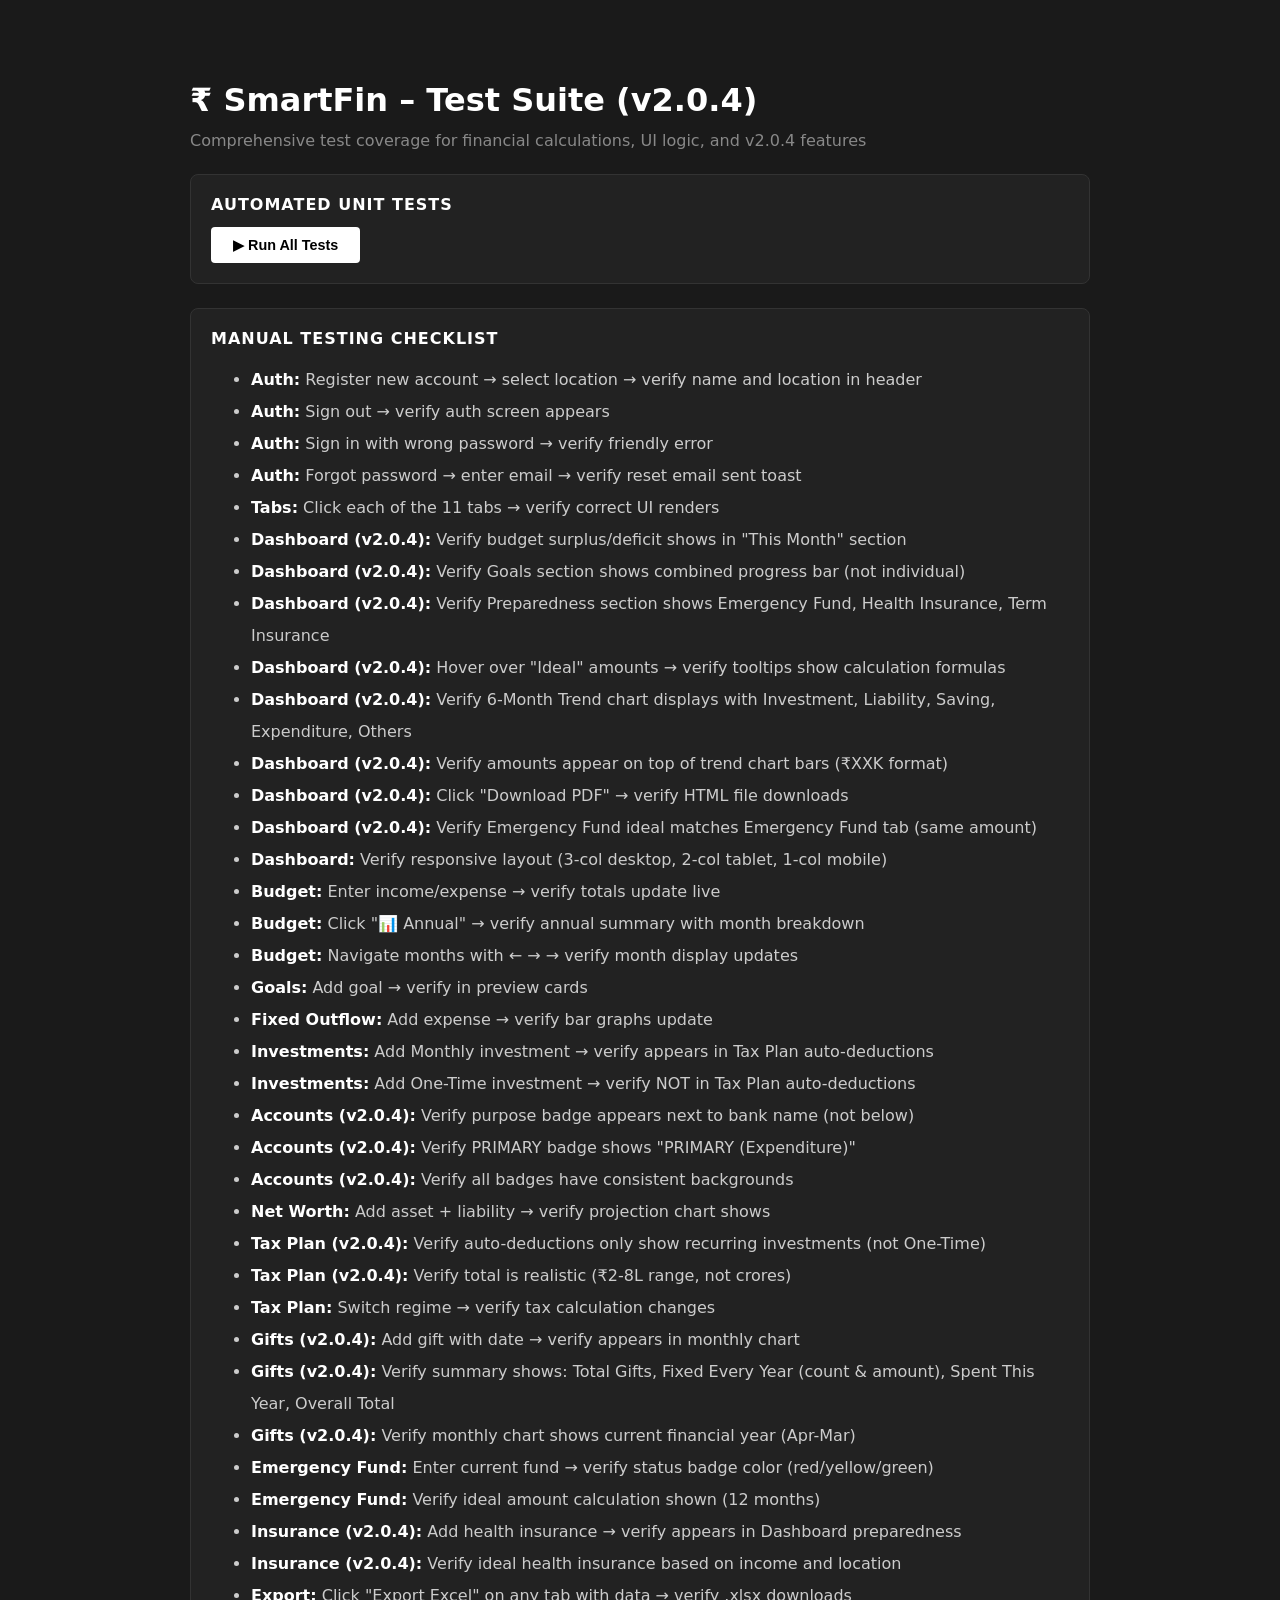
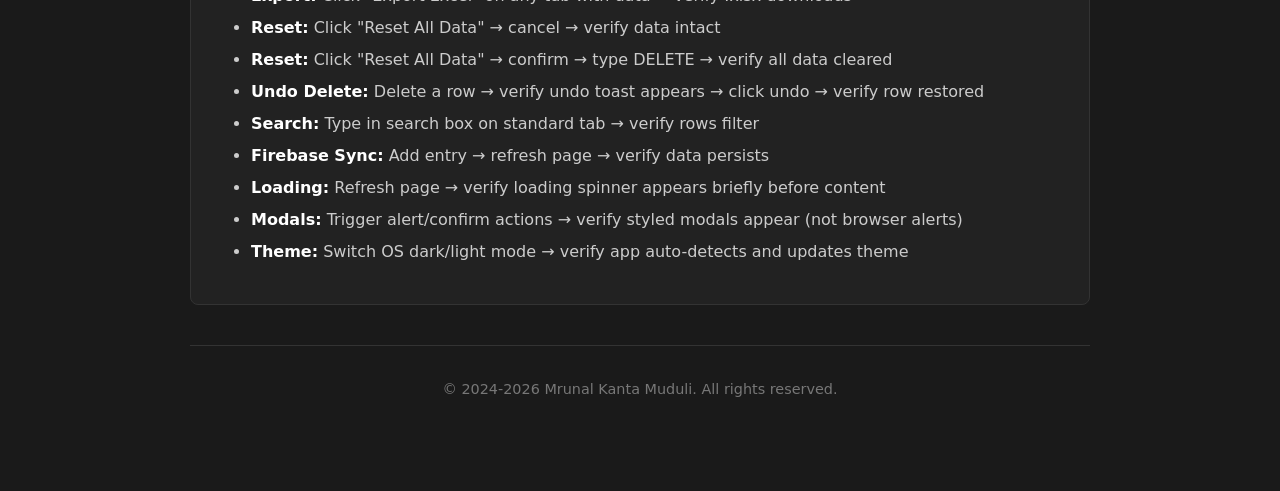
<file: test.html>
<!DOCTYPE html>
<html lang="en">
<head>
<meta charset="UTF-8">
<meta name="viewport" content="width=device-width, initial-scale=1.0">
<title>SmartFin - Test Suite (v2.0.4)</title>
<style>
body { font-family: system-ui, sans-serif; max-width: 900px; margin: 40px auto; padding: 20px; background: #1a1a1a; color: #e0e0e0; }
h1 { color: #fff; }
h2 { color: #fff; margin-top: 0; font-size: 1rem; text-transform: uppercase; letter-spacing: 1px; }
.test-section { margin: 24px 0; padding: 20px; background: #222; border-radius: 8px; border: 1px solid #333; }
.test-item { margin: 8px 0; padding: 10px 14px; background: #2a2a2a; border-radius: 4px; display: flex; align-items: center; gap: 10px; font-size: 0.9rem; }
.test-item.pass { border-left: 4px solid #22c55e; }
.test-item.fail { border-left: 4px solid #ef4444; }
.test-item .status { font-weight: bold; min-width: 50px; font-size: 0.8rem; }
.test-item.pass .status { color: #22c55e; }
.test-item.fail .status { color: #ef4444; }
.test-item .desc { flex: 1; }
.test-item .detail { color: #888; font-size: 0.8rem; margin-left: auto; }
.summary { padding: 12px 16px; border-radius: 6px; margin: 16px 0; font-weight: 600; }
.summary.all-pass { background: #14532d; color: #86efac; }
.summary.has-fail { background: #7f1d1d; color: #fca5a5; }
button { background: #fff; color: #000; border: none; padding: 10px 22px; border-radius: 4px; cursor: pointer; font-weight: 600; font-size: 0.9rem; }
button:hover { background: #e0e0e0; }
.checklist li { line-height: 2; color: #ccc; }
.checklist strong { color: #fff; }
</style>
</head>
<body>
<h1>₹ SmartFin – Test Suite (v2.0.4)</h1>
<p style="color: #888; margin-top: -10px; margin-bottom: 20px;">
  Comprehensive test coverage for financial calculations, UI logic, and v2.0.4 features
</p>

<div class="test-section">
  <h2>Automated Unit Tests</h2>
  <div id="summary"></div>
  <div id="results"></div>
  <button onclick="runTests()">▶ Run All Tests</button>
</div>

<div class="test-section">
  <h2>Manual Testing Checklist</h2>
  <ul class="checklist">
    <li><strong>Auth:</strong> Register new account → select location → verify name and location in header</li>
    <li><strong>Auth:</strong> Sign out → verify auth screen appears</li>
    <li><strong>Auth:</strong> Sign in with wrong password → verify friendly error</li>
    <li><strong>Auth:</strong> Forgot password → enter email → verify reset email sent toast</li>
    <li><strong>Tabs:</strong> Click each of the 11 tabs → verify correct UI renders</li>
    <li><strong>Dashboard (v2.0.4):</strong> Verify budget surplus/deficit shows in "This Month" section</li>
    <li><strong>Dashboard (v2.0.4):</strong> Verify Goals section shows combined progress bar (not individual)</li>
    <li><strong>Dashboard (v2.0.4):</strong> Verify Preparedness section shows Emergency Fund, Health Insurance, Term Insurance</li>
    <li><strong>Dashboard (v2.0.4):</strong> Hover over "Ideal" amounts → verify tooltips show calculation formulas</li>
    <li><strong>Dashboard (v2.0.4):</strong> Verify 6-Month Trend chart displays with Investment, Liability, Saving, Expenditure, Others</li>
    <li><strong>Dashboard (v2.0.4):</strong> Verify amounts appear on top of trend chart bars (₹XXK format)</li>
    <li><strong>Dashboard (v2.0.4):</strong> Click "Download PDF" → verify HTML file downloads</li>
    <li><strong>Dashboard (v2.0.4):</strong> Verify Emergency Fund ideal matches Emergency Fund tab (same amount)</li>
    <li><strong>Dashboard:</strong> Verify responsive layout (3-col desktop, 2-col tablet, 1-col mobile)</li>
    <li><strong>Budget:</strong> Enter income/expense → verify totals update live</li>
    <li><strong>Budget:</strong> Click "📊 Annual" → verify annual summary with month breakdown</li>
    <li><strong>Budget:</strong> Navigate months with ← → → verify month display updates</li>
    <li><strong>Goals:</strong> Add goal → verify in preview cards</li>
    <li><strong>Fixed Outflow:</strong> Add expense → verify bar graphs update</li>
    <li><strong>Investments:</strong> Add Monthly investment → verify appears in Tax Plan auto-deductions</li>
    <li><strong>Investments:</strong> Add One-Time investment → verify NOT in Tax Plan auto-deductions</li>
    <li><strong>Accounts (v2.0.4):</strong> Verify purpose badge appears next to bank name (not below)</li>
    <li><strong>Accounts (v2.0.4):</strong> Verify PRIMARY badge shows "PRIMARY (Expenditure)"</li>
    <li><strong>Accounts (v2.0.4):</strong> Verify all badges have consistent backgrounds</li>
    <li><strong>Net Worth:</strong> Add asset + liability → verify projection chart shows</li>
    <li><strong>Tax Plan (v2.0.4):</strong> Verify auto-deductions only show recurring investments (not One-Time)</li>
    <li><strong>Tax Plan (v2.0.4):</strong> Verify total is realistic (₹2-8L range, not crores)</li>
    <li><strong>Tax Plan:</strong> Switch regime → verify tax calculation changes</li>
    <li><strong>Gifts (v2.0.4):</strong> Add gift with date → verify appears in monthly chart</li>
    <li><strong>Gifts (v2.0.4):</strong> Verify summary shows: Total Gifts, Fixed Every Year (count & amount), Spent This Year, Overall Total</li>
    <li><strong>Gifts (v2.0.4):</strong> Verify monthly chart shows current financial year (Apr-Mar)</li>
    <li><strong>Emergency Fund:</strong> Enter current fund → verify status badge color (red/yellow/green)</li>
    <li><strong>Emergency Fund:</strong> Verify ideal amount calculation shown (12 months)</li>
    <li><strong>Insurance (v2.0.4):</strong> Add health insurance → verify appears in Dashboard preparedness</li>
    <li><strong>Insurance (v2.0.4):</strong> Verify ideal health insurance based on income and location</li>
    <li><strong>Export:</strong> Click "Export Excel" on any tab with data → verify .xlsx downloads</li>
    <li><strong>Reset:</strong> Click "Reset All Data" → cancel → verify data intact</li>
    <li><strong>Reset:</strong> Click "Reset All Data" → confirm → type DELETE → verify all data cleared</li>
    <li><strong>Undo Delete:</strong> Delete a row → verify undo toast appears → click undo → verify row restored</li>
    <li><strong>Search:</strong> Type in search box on standard tab → verify rows filter</li>
    <li><strong>Firebase Sync:</strong> Add entry → refresh page → verify data persists</li>
    <li><strong>Loading:</strong> Refresh page → verify loading spinner appears briefly before content</li>
    <li><strong>Modals:</strong> Trigger alert/confirm actions → verify styled modals appear (not browser alerts)</li>
    <li><strong>Theme:</strong> Switch OS dark/light mode → verify app auto-detects and updates theme</li>
  </ul>
</div>

<script>
// ── Test utilities ─────────────────────────────────────────────────────────────
const results = [];

function test(desc, fn) {
    try {
        const val = fn();
        const pass = val === true || val === undefined;
        results.push({ pass, desc, detail: pass ? "" : String(val) });
    } catch (e) {
        results.push({ pass: false, desc, detail: e.message });
    }
}

function assertEqual(a, b, desc) {
    const pass = JSON.stringify(a) === JSON.stringify(b);
    results.push({ pass, desc, detail: pass ? "" : `Expected ${JSON.stringify(b)}, got ${JSON.stringify(a)}` });
}

function assertNotNull(v, desc) {
    results.push({ pass: v !== null && v !== undefined, desc, detail: v == null ? "Got null/undefined" : "" });
}

function renderResults() {
    const container = document.getElementById("results");
    const summaryEl = document.getElementById("summary");
    const passed = results.filter(r => r.pass).length;
    const total = results.length;
    const allPass = passed === total;

    summaryEl.innerHTML = `<div class="summary ${allPass ? 'all-pass' : 'has-fail'}">${allPass ? '✅' : '❌'} ${passed} / ${total} tests passed</div>`;

    container.innerHTML = results.map(t => `
        <div class="test-item ${t.pass ? 'pass' : 'fail'}">
            <span class="status">${t.pass ? 'PASS' : 'FAIL'}</span>
            <span class="desc">${t.desc}</span>
            ${t.detail ? `<span class="detail">${t.detail}</span>` : ''}
        </div>
    `).join('');
}

// ── Stub implementations (mirrors app.js v2.0 logic, no Firebase) ─────────────
const DEFAULT_TABS = [
    { id: "dashboard",           label: "Dashboard",             semantic: "Others", core: true },
    { id: "cards",               label: "Accounts",              semantic: "Others", core: true },
    { id: "inflow",              label: "Investments",           semantic: "Investment", core: true },
    { id: "outflow",             label: "Fixed Outflow",          semantic: "Liability", core: true },
    { id: "insurance",           label: "Insurance",             semantic: "Insurance", core: true },
    { id: "monthlyBudget",       label: "Budget",                semantic: "Expenditure", core: true },
    { id: "financialGoal",       label: "Goals",                 semantic: "Savings", core: true },
    { id: "netWorth",            label: "Net Worth",             semantic: "Others" },
    { id: "taxPlan",             label: "Tax Plan",              semantic: "Savings" },
    { id: "gifts",               label: "Gifts",                 semantic: "Others" },
    { id: "emergencyFund",       label: "Emergency Fund",        semantic: "Savings" }
];

// ── Constants (mirrors assets/js/modules/constants.js) ────────────────────────
const SAVE_DEBOUNCE_MS        = 600;
const PANEL_CLOSE_ANIMATION_MS = 280;
const SAVE_RETRY_DELAY_MS     = 2000;
const UNDO_TOAST_DURATION_MS  = 5000;
const SEARCH_DEBOUNCE_MS      = 300;
const PIE_CHART_DEBOUNCE_MS   = 500;
const MOBILE_BREAKPOINT_PX    = 768;
const DEFAULT_INFLATION_RATE  = 0.06;
const DEFAULT_RETIREMENT_AGE  = 70;
const DEFAULT_CURRENT_AGE     = 30;

// ── Debounce utility (mirrors app.js) ─────────────────────────────────────────
function debounce(fn, ms) {
    let timer;
    return (...args) => { clearTimeout(timer); timer = setTimeout(() => fn(...args), ms); };
}

// ── autoBackup stub (mirrors app.js signature, no-op in tests) ────────────────
function autoBackup(reason) {
    return { called: true, reason };
}

const TAB_FIELDS = {
    monthlyBudget: [
        { id: "name", label: "Item Name", type: "text", required: true },
        { id: "planned", label: "Planned Amount (₹)", type: "number", required: true },
        { id: "actual", label: "Actual Amount (₹)", type: "number" },
        { id: "date", label: "Date", type: "date" },
        { id: "note", label: "Note", type: "text" }
    ],
    financialGoal: [
        { id: "name", label: "Goal Name", type: "text", required: true },
        { id: "amountNeeded", label: "Amount Needed (₹)", type: "number", required: true },
        { id: "amountAccumulated", label: "Amount Accumulated (₹)", type: "number" },
        { id: "targetDate", label: "Target Date", type: "date" },
        { id: "details", label: "Details", type: "text" },
        { id: "goalType", label: "Goal Type", type: "select", options: ["Short Term", "Mid Term", "Long Term"] },
        { id: "status", label: "Status", type: "select", options: ["Planned", "Ongoing", "Achieved"] }
    ],
    emergencyFund: [
        { id: "currentFund", label: "Current Emergency Fund (₹)", type: "number", required: true },
        { id: "details", label: "Details", type: "text" }
    ]
};

function formatMoney(v) {
    try {
        return new Intl.NumberFormat("en-IN", {
            style: "currency", currency: "INR", maximumFractionDigits: 0
        }).format(v || 0);
    } catch (e) {
        return "₹0";
    }
}

function esc(s) {
    return String(s)
        .replaceAll("&", "&amp;").replaceAll("<", "&lt;")
        .replaceAll(">", "&gt;").replaceAll('"', "&quot;")
        .replaceAll("'", "&#039;");
}

function getMonthKey(date) {
    return `${date.getFullYear()}-${String(date.getMonth() + 1).padStart(2, "0")}`;
}

function calculateTax(annualIncome, regime, deductions) {
    const stdDeduction = regime === "new" ? 75000 : 50000;
    const taxableIncome = Math.max(0, annualIncome - stdDeduction - (regime === "old" ? deductions : 0));
    let tax = 0;
    if (regime === "new") {
        const slabs = [[300000,0],[400000,0.05],[300000,0.10],[300000,0.15],[300000,0.20],[Infinity,0.30]];
        let remaining = taxableIncome;
        for (const [limit, rate] of slabs) {
            if (remaining <= 0) break;
            const taxable = Math.min(remaining, limit);
            tax += taxable * rate;
            remaining -= taxable;
        }
    } else {
        const slabs = [[250000,0],[250000,0.05],[500000,0.20],[Infinity,0.30]];
        let remaining = taxableIncome;
        for (const [limit, rate] of slabs) {
            if (remaining <= 0) break;
            const taxable = Math.min(remaining, limit);
            tax += taxable * rate;
            remaining -= taxable;
        }
    }
    return Math.round(tax * 1.04); // including 4% cess
}

function calculateEmergencyStatus(currentFund, avgMonthlyExpenses) {
    if (avgMonthlyExpenses <= 0) return { status: "unknown", monthsCovered: 0 };
    const monthsCovered = currentFund / avgMonthlyExpenses;
    let status;
    if (monthsCovered >= 12) status = "green";
    else if (monthsCovered >= 6) status = "yellow";
    else status = "red";
    return { status, monthsCovered };
}

function calculateAnnualTotals(monthlyBudgetData) {
    let totalIncome = 0, totalExpenses = 0, totalInvesting = 0;
    Object.values(monthlyBudgetData).forEach(monthData => {
        totalIncome += Object.values(monthData.inflow || {}).reduce((s, v) => s + Number(v || 0), 0);
        totalExpenses += Object.values(monthData.outflow || {}).reduce((s, v) => s + Number(v || 0), 0);
        totalInvesting += Object.values(monthData.investing || {}).reduce((s, v) => s + Number(v || 0), 0);
    });
    return { totalIncome, totalExpenses, totalInvesting, totalSavings: totalIncome - totalExpenses - totalInvesting };
}

// ── RUN TESTS ──────────────────────────────────────────────────────────────────
function runTests() {
    results.length = 0;

    // ─ DEFAULT_TABS ─────────────────────────────────────────────────────────────
    assertEqual(DEFAULT_TABS.length, 11, "DEFAULT_TABS: exactly 11 tabs defined (v2)");

    test("DEFAULT_TABS: dashboard tab present", () =>
        !!DEFAULT_TABS.find(t => t.id === "dashboard") || "dashboard tab missing");

    test("DEFAULT_TABS: old tab IDs removed (monthlyFixedExpense, investments, insurances)", () => {
        const oldIds = ["monthlyFixedExpense", "investments", "insurances"];
        const found = oldIds.filter(id => DEFAULT_TABS.find(t => t.id === id));
        return found.length === 0 || `Stale tab IDs still present: ${found.join(", ")}`;
    });

    test("DEFAULT_TABS: renamed tabs present (inflow, outflow, insurance)", () => {
        const newIds = ["inflow", "outflow", "insurance"];
        const missing = newIds.filter(id => !DEFAULT_TABS.find(t => t.id === id));
        return missing.length === 0 || `Renamed tab IDs missing: ${missing.join(", ")}`;
    });

    test("DEFAULT_TABS: emergencyFund tab present", () =>
        !!DEFAULT_TABS.find(t => t.id === "emergencyFund") || "emergencyFund tab missing");

    test("DEFAULT_TABS: all tabs have v2 required fields (id, label, semantic)", () =>
        DEFAULT_TABS.every(t => t.id && t.label && t.semantic) || "Some tabs missing required fields");

    test("DEFAULT_TABS: core tabs marked correctly (7 core tabs)", () => {
        const coreTabs = DEFAULT_TABS.filter(t => t.core === true);
        return coreTabs.length === 7 || `Expected 7 core tabs, got ${coreTabs.length}`;
    });

    test("DEFAULT_TABS: all tab IDs are unique", () => {
        const ids = DEFAULT_TABS.map(t => t.id);
        return new Set(ids).size === ids.length || "Duplicate tab IDs found";
    });

    const expectedTabIds = ["dashboard","cards","inflow","outflow","insurance",
                            "monthlyBudget","financialGoal","netWorth","taxPlan","gifts","emergencyFund"];
    assertEqual(DEFAULT_TABS.map(t => t.id), expectedTabIds, "DEFAULT_TABS: correct v2 tab order and IDs");

    test("DEFAULT_TABS: semantic categories are valid", () => {
        const validSemantics = ["Others", "Investment", "Liability", "Insurance", "Expenditure", "Savings"];
        return DEFAULT_TABS.every(t => validSemantics.includes(t.semantic))
            || "Invalid semantic category found";
    });

    // ─ TAB_FIELDS ────────────────────────────────────────────────────────────────
    test("TAB_FIELDS: emergencyFund fields defined", () =>
        !!TAB_FIELDS.emergencyFund && TAB_FIELDS.emergencyFund.length === 2);

    test("TAB_FIELDS: emergencyFund has currentFund field", () =>
        !!TAB_FIELDS.emergencyFund.find(f => f.id === "currentFund"));

    test("TAB_FIELDS: financialGoal has all 7 fields", () =>
        TAB_FIELDS.financialGoal.length === 7);

    test("TAB_FIELDS: monthlyBudget has all 5 fields", () =>
        TAB_FIELDS.monthlyBudget.length === 5);

    // ─ formatMoney ───────────────────────────────────────────────────────────────
    assertEqual(formatMoney(0), "₹0", "formatMoney: 0 → ₹0");
    assertEqual(formatMoney(1000), "₹1,000", "formatMoney: 1000 → ₹1,000");
    assertEqual(formatMoney(100000), "₹1,00,000", "formatMoney: 100000 → ₹1,00,000 (Indian format)");
    assertEqual(formatMoney(1234567), "₹12,34,567", "formatMoney: 1234567 → ₹12,34,567");
    assertEqual(formatMoney(null), "₹0", "formatMoney: null → ₹0 (safe default)");
    assertEqual(formatMoney(undefined), "₹0", "formatMoney: undefined → ₹0 (safe default)");
    assertEqual(formatMoney(-500), "-₹500", "formatMoney: negative value handled");

    // ─ esc (HTML escaping) ──────────────────────────────────────────────────────
    assertEqual(esc("<b>"), "&lt;b&gt;", "esc: < > escaped");
    assertEqual(esc('"hello"'), "&quot;hello&quot;", "esc: quotes escaped");
    assertEqual(esc("it's"), "it&#039;s", "esc: apostrophe escaped");
    assertEqual(esc("<script>alert('xss')<\/script>"),
        "&lt;script&gt;alert(&#039;xss&#039;)&lt;\/script&gt;", "esc: full XSS string escaped");
    assertEqual(esc(123), "123", "esc: number coerced to string");

    // ─ getMonthKey ───────────────────────────────────────────────────────────────
    assertEqual(getMonthKey(new Date(2026, 0, 1)), "2026-01", "getMonthKey: January 2026 → 2026-01");
    assertEqual(getMonthKey(new Date(2026, 11, 31)), "2026-12", "getMonthKey: December 2026 → 2026-12");
    assertEqual(getMonthKey(new Date(2025, 8, 15)), "2025-09", "getMonthKey: September padded to 2-digit");

    // ─ Emergency Fund Status ─────────────────────────────────────────────────────
    test("Emergency Fund: green when ≥ 12 months covered", () => {
        const r = calculateEmergencyStatus(120000, 10000);
        return r.status === "green" || `Expected green, got ${r.status}`;
    });
    test("Emergency Fund: green exactly at 12 months", () => {
        const r = calculateEmergencyStatus(60000, 5000);
        return r.status === "green" || `Expected green, got ${r.status}`;
    });
    test("Emergency Fund: yellow when 6-12 months covered", () => {
        const r = calculateEmergencyStatus(60000, 8000);
        return r.status === "yellow" || `Expected yellow, got ${r.status}`;
    });
    test("Emergency Fund: yellow exactly at 6 months", () => {
        const r = calculateEmergencyStatus(30000, 5000);
        return r.status === "yellow" || `Expected yellow, got ${r.status}`;
    });
    test("Emergency Fund: red when < 6 months covered", () => {
        const r = calculateEmergencyStatus(20000, 5000);
        return r.status === "red" || `Expected red, got ${r.status}`;
    });
    test("Emergency Fund: monthsCovered calculated correctly", () => {
        const r = calculateEmergencyStatus(50000, 10000);
        return r.monthsCovered === 5 || `Expected 5, got ${r.monthsCovered}`;
    });
    test("Emergency Fund: zero expenses returns unknown", () => {
        const r = calculateEmergencyStatus(50000, 0);
        return r.status === "unknown" || `Expected unknown, got ${r.status}`;
    });
    test("Emergency Fund: zero fund with expenses is red", () => {
        const r = calculateEmergencyStatus(0, 10000);
        return r.status === "red" || `Expected red, got ${r.status}`;
    });

    // ─ Annual Summary Calculation ────────────────────────────────────────────────
    const sampleBudgetData = {
        "2026-01": { inflow: { primaryIncome: 50000 }, outflow: { rent: 15000, food: 5000 }, investing: { sipInvestment: 5000 } },
        "2026-02": { inflow: { primaryIncome: 50000, secondaryIncome: 10000 }, outflow: { rent: 15000 }, investing: {} },
        "2026-03": { inflow: { primaryIncome: 50000 }, outflow: {}, investing: { sipInvestment: 5000 } }
    };
    const annualTotals = calculateAnnualTotals(sampleBudgetData);

    assertEqual(annualTotals.totalIncome, 160000, "Annual: total income across 3 months = 160000");
    assertEqual(annualTotals.totalExpenses, 35000, "Annual: total expenses across 3 months = 35000");
    assertEqual(annualTotals.totalInvesting, 10000, "Annual: total investing across 3 months = 10000");
    assertEqual(annualTotals.totalSavings, 115000, "Annual: total savings = income - expenses - investing");

    const emptyTotals = calculateAnnualTotals({});
    assertEqual(emptyTotals.totalIncome, 0, "Annual: empty data returns 0 income");
    assertEqual(emptyTotals.totalSavings, 0, "Annual: empty data returns 0 savings");

    // ─ Transfer balance behavior ────────────────────────────────────────────────
    test("Transfer: salary balance resets to zero after transfer execution", () => {
        const salary = { id: "s1", purpose: "Salary", balance: 500000 };
        const exp = { id: "e1", isPrimary: "Yes", balance: 120000 };
        const investment = { id: "i1", purpose: "Investment", balance: 250000 };
        const autoDebitByType = { Savings: 0, Investment: 25000 };
        const amt = 400000;
        salary.balance = 0;
        exp.balance = Number(exp.balance || 0) + amt;
        investment.balance = 0;
        if (investment && autoDebitByType.Investment > 0) investment.balance += autoDebitByType.Investment;
        return salary.balance === 0 && exp.balance === 520000 && investment.balance === 25000 || `Expected salary 0, exp 520000, investment 25000, got ${salary.balance}/${exp.balance}/${investment.balance}`;
    });

    test("Transfer: investment account starts at zero for a fresh month", () => {
        const investment = { id: "i1", purpose: "Investment", balance: 250000 };
        investment.balance = 0;
        return investment.balance === 0 || `Expected initial balance 0, got ${investment.balance}`;
    });

    test("Transfer: primary account increases by transfer amount", () => {
        const exp = { id: "e1", isPrimary: "Yes", balance: 120000 };
        const amt = 400000;
        exp.balance = Number(exp.balance || 0) + amt;
        return exp.balance === 520000 || `Expected 520000, got ${exp.balance}`;
    });

    // ─ Tax Calculation (New Regime) ──────────────────────────────────────────────
    test("Tax: zero tax on income ≤ 3,00,000 (new regime)", () => {
        const tax = calculateTax(300000, "new", 0);
        return tax === 0 || `Expected 0, got ${tax}`;
    });
    test("Tax: 5% slab on income 3-7L (new regime)", () => {
        const tax = calculateTax(700000, "new", 0);
        return tax > 0 || "Expected positive tax";
    });
    test("Tax: higher tax for higher income (new regime)", () => {
        const low = calculateTax(700000, "new", 0);
        const high = calculateTax(1200000, "new", 0);
        return high > low || `Higher income should have higher tax`;
    });
    test("Tax: cess (4%) is included", () => {
        // 4L income, new regime: taxable = 4L - 75k stdDed = 3.25L; tax = (3.25L - 3L)*5% = 1250; with cess = 1300
        const tax = calculateTax(400000, "new", 0);
        return tax === 1300 || `Expected 1300, got ${tax}`;
    });

    // ─ Custom tab ID generation ──────────────────────────────────────────────────
    test("Custom tab: ID generated from label", () => {
        const label = "My Wedding 2026";
        const id = label.trim().toLowerCase().replace(/[^a-z0-9]+/g, "-").replace(/^-|-$/g, "") + "-test";
        return id.startsWith("my-wedding-2026") || `Bad ID: ${id}`;
    });
    test("Custom tab: special chars stripped from ID", () => {
        const label = "Test@#$% Tab!";
        const id = label.trim().toLowerCase().replace(/[^a-z0-9]+/g, "-").replace(/^-|-$/g, "") + "-test";
        return !id.match(/[@#$%!]/) || "Special chars not stripped";
    });

    // ─ crypto.randomUUID ──────────────────────────────────────────────────────
    test("crypto.randomUUID: generates valid UUID v4 format", () => {
        if (typeof crypto === "undefined" || !crypto.randomUUID) return "crypto.randomUUID not available";
        const uuid = crypto.randomUUID();
        const uuidRegex = /^[0-9a-f]{8}-[0-9a-f]{4}-4[0-9a-f]{3}-[89ab][0-9a-f]{3}-[0-9a-f]{12}$/;
        return uuidRegex.test(uuid) || `Invalid UUID: ${uuid}`;
    });
    test("crypto.randomUUID: generates unique values", () => {
        if (typeof crypto === "undefined" || !crypto.randomUUID) return "crypto.randomUUID not available";
        const a = crypto.randomUUID();
        const b = crypto.randomUUID();
        return a !== b || "Two UUIDs should not be identical";
    });

    // ─ autoBackup stub ────────────────────────────────────────────────────────
    test("autoBackup: accepts reason parameter", () => {
        const result = autoBackup("reset-all-data");
        return result.called === true && result.reason === "reset-all-data"
            || "autoBackup should accept and return reason";
    });
    test("autoBackup: callable with different reasons", () => {
        const r1 = autoBackup("delete-account");
        const r2 = autoBackup("import-overwrite");
        return r1.reason === "delete-account" && r2.reason === "import-overwrite"
            || "autoBackup should handle various reasons";
    });

    // ─ Constants module values ────────────────────────────────────────────────
    assertEqual(SAVE_DEBOUNCE_MS, 600, "Constants: SAVE_DEBOUNCE_MS = 600");
    assertEqual(MOBILE_BREAKPOINT_PX, 768, "Constants: MOBILE_BREAKPOINT_PX = 768");
    assertEqual(UNDO_TOAST_DURATION_MS, 5000, "Constants: UNDO_TOAST_DURATION_MS = 5000");
    assertEqual(SEARCH_DEBOUNCE_MS, 300, "Constants: SEARCH_DEBOUNCE_MS = 300");
    assertEqual(PIE_CHART_DEBOUNCE_MS, 500, "Constants: PIE_CHART_DEBOUNCE_MS = 500");
    assertEqual(PANEL_CLOSE_ANIMATION_MS, 280, "Constants: PANEL_CLOSE_ANIMATION_MS = 280");
    assertEqual(SAVE_RETRY_DELAY_MS, 2000, "Constants: SAVE_RETRY_DELAY_MS = 2000");
    assertEqual(DEFAULT_INFLATION_RATE, 0.06, "Constants: DEFAULT_INFLATION_RATE = 0.06");
    assertEqual(DEFAULT_RETIREMENT_AGE, 70, "Constants: DEFAULT_RETIREMENT_AGE = 70");
    assertEqual(DEFAULT_CURRENT_AGE, 30, "Constants: DEFAULT_CURRENT_AGE = 30");

    // ─ debounce utility ───────────────────────────────────────────────────────
    test("debounce: returns a function", () => {
        const debounced = debounce(() => {}, 100);
        return typeof debounced === "function" || "debounce should return a function";
    });
    test("debounce: delays execution", () => {
        let called = false;
        const debounced = debounce(() => { called = true; }, 50);
        debounced();
        return called === false || "Function should not be called immediately";
    });
    test("debounce: multiple rapid calls do not fire immediately", () => {
        let count = 0;
        const debounced = debounce(() => { count++; }, 50);
        debounced();
        debounced();
        debounced();
        return count === 0 || `Expected 0 immediate calls, got ${count}`;
    });

    // ─ v2.0.4: toMonthlyAmount (frequency conversion) ────────────────────────────
    function toMonthlyAmount(amount, frequency) {
        const divisors = { Monthly: 1, Quarterly: 3, 'Semi-Annual': 6, Annual: 12 };
        return amount / (divisors[frequency] || 1);
    }

    assertEqual(toMonthlyAmount(12000, 'Monthly'), 12000, "toMonthlyAmount: Monthly → same amount");
    assertEqual(toMonthlyAmount(12000, 'Quarterly'), 4000, "toMonthlyAmount: Quarterly → amount/3");
    assertEqual(toMonthlyAmount(12000, 'Semi-Annual'), 2000, "toMonthlyAmount: Semi-Annual → amount/6");
    assertEqual(toMonthlyAmount(12000, 'Annual'), 1000, "toMonthlyAmount: Annual → amount/12");
    assertEqual(toMonthlyAmount(12000, 'One-Time'), 12000, "toMonthlyAmount: One-Time → same amount");

    // ─ v2.0.4: Health Insurance Calculation ──────────────────────────────────────
    function calculateIdealHealthInsurance(age, location, monthlyIncome) {
        const annualIncome = monthlyIncome * 12;
        const baseAmount = annualIncome * 0.5; // 50% of annual income
        
        // Metro vs non-metro minimum
        const metroCities = ['Mumbai', 'Delhi', 'Bengaluru', 'Hyderabad', 'Chennai', 'Kolkata', 'Pune', 'Gurgaon', 'Noida'];
        const cityName = (location || '').split(',')[0].trim();
        const isMetro = metroCities.some(metro => cityName.includes(metro));
        const minimum = isMetro ? 500000 : 300000;
        
        // Age adjustment
        let ageMultiplier = 1.0;
        if (age >= 45) ageMultiplier = 1.5;
        else if (age >= 35) ageMultiplier = 1.2;
        
        const adjusted = Math.max(minimum, baseAmount * ageMultiplier);
        return Math.min(adjusted, 2000000); // Cap at 20L
    }

    assertEqual(calculateIdealHealthInsurance(30, 'Bengaluru, Karnataka', 50000), 500000, 
        "Health Insurance: Young metro user gets minimum 5L");
    assertEqual(calculateIdealHealthInsurance(30, 'Mysore, Karnataka', 50000), 300000, 
        "Health Insurance: Young non-metro user gets minimum 3L");
    assertEqual(calculateIdealHealthInsurance(40, 'Mumbai, Maharashtra', 100000), 720000, 
        "Health Insurance: 40yr metro, 12L income → 6L * 1.2 = 7.2L");
    assertEqual(calculateIdealHealthInsurance(50, 'Delhi, India', 100000), 900000, 
        "Health Insurance: 50yr metro, 12L income → 6L * 1.5 = 9L");
    assertEqual(calculateIdealHealthInsurance(50, 'Bengaluru, Karnataka', 500000), 2000000, 
        "Health Insurance: High income capped at 20L");

    // ─ v2.0.4: Term Insurance Calculation ────────────────────────────────────────
    function calculateIdealTermInsurance(age, monthlyIncome, currentSavings) {
        const annualIncome = monthlyIncome * 12;
        
        // Age-based multiplier
        let multiplier = 15;
        if (age >= 45) multiplier = 10;
        else if (age >= 35) multiplier = 12;
        
        const idealCover = (annualIncome * multiplier) - currentSavings;
        return Math.max(idealCover, 5000000); // Minimum 50L
    }

    assertEqual(calculateIdealTermInsurance(30, 50000, 0), 9000000, 
        "Term Insurance: 30yr, 6L income, no savings → 6L * 15 = 90L");
    assertEqual(calculateIdealTermInsurance(30, 50000, 5000000), 5000000, 
        "Term Insurance: With 50L savings → (90L - 50L) = 40L, but min 50L");
    assertEqual(calculateIdealTermInsurance(40, 100000, 0), 14400000, 
        "Term Insurance: 40yr, 12L income → 12L * 12 = 1.44Cr");
    assertEqual(calculateIdealTermInsurance(50, 100000, 5000000), 7000000, 
        "Term Insurance: 50yr, 12L income, 50L savings → 12L * 10 - 50L = 70L");

    // ─ v2.0.4: Emergency Fund Calculation ────────────────────────────────────────
    function calculateIdealEmergencyFund(fixedLiabilities, fixedExpenditure, avgVariableExpenses) {
        const minMonthlyNeed = fixedLiabilities + fixedExpenditure + avgVariableExpenses;
        return minMonthlyNeed * 6; // 6 months recommended
    }

    assertEqual(calculateIdealEmergencyFund(20000, 15000, 10000), 270000, 
        "Emergency Fund: (20k + 15k + 10k) * 6 = 2.7L");
    assertEqual(calculateIdealEmergencyFund(0, 0, 30000), 180000, 
        "Emergency Fund: Only variable expenses → 30k * 6 = 1.8L");
    assertEqual(calculateIdealEmergencyFund(50000, 0, 0), 300000, 
        "Emergency Fund: Only liabilities → 50k * 6 = 3L");

    // ─ v2.0.4: Tax Auto-Deduction Logic ──────────────────────────────────────────
    function getAutoTaxDeductions(investments, insurances) {
        const auto = [];
        
        // Insurance premiums → 80D
        insurances.forEach(item => {
            const freq = item.frequency || 'Monthly';
            const amount = Number(item.amount || 0);
            let annual = 0;
            if (freq === 'Monthly') annual = amount * 12;
            else if (freq === 'Quarterly') annual = amount * 4;
            else if (freq === 'Semi-Annual') annual = amount * 2;
            else if (freq === 'Annual') annual = amount;
            
            if (annual > 0) auto.push({ name: item.name, amount: annual, section: '80D' });
        });
        
        // Recurring investments only → 80C (exclude One-Time)
        investments.forEach(item => {
            const freq = (item.frequency || '').toLowerCase();
            const amount = Number(item.amount || 0);
            
            // Skip One-Time investments (current values)
            if (freq === 'one-time') return;
            
            let annual = 0;
            if (freq === 'monthly') annual = amount * 12;
            else if (freq === 'quarterly') annual = amount * 4;
            else if (freq === 'semi-annual') annual = amount * 2;
            else if (freq === 'annual') annual = amount;
            
            if (annual > 0) auto.push({ name: item.name, amount: annual, section: '80C' });
        });
        
        return auto;
    }

    const testInvestments = [
        { name: 'PPF', amount: 12500, frequency: 'Monthly' },
        { name: 'EPF Balance', amount: 2000000, frequency: 'One-Time' }, // Should be excluded
        { name: 'NPS', amount: 50000, frequency: 'Annual' }
    ];
    const testInsurances = [
        { name: 'Health Insurance', amount: 2000, frequency: 'Monthly' }
    ];
    
    const taxDeductions = getAutoTaxDeductions(testInvestments, testInsurances);
    
    test("Tax Auto-Deduction: Excludes One-Time investments", () => {
        const hasEPF = taxDeductions.find(d => d.name === 'EPF Balance');
        return !hasEPF || "One-Time investment should be excluded";
    });
    
    test("Tax Auto-Deduction: Includes Monthly investments", () => {
        const ppf = taxDeductions.find(d => d.name === 'PPF');
        return ppf && ppf.amount === 150000 || `Expected 150000, got ${ppf?.amount}`;
    });
    
    test("Tax Auto-Deduction: Includes Annual investments", () => {
        const nps = taxDeductions.find(d => d.name === 'NPS');
        return nps && nps.amount === 50000 || `Expected 50000, got ${nps?.amount}`;
    });
    
    test("Tax Auto-Deduction: Includes insurance premiums", () => {
        const health = taxDeductions.find(d => d.name === 'Health Insurance');
        return health && health.amount === 24000 || `Expected 24000, got ${health?.amount}`;
    });
    
    test("Tax Auto-Deduction: Correct section assignment", () => {
        const ppf = taxDeductions.find(d => d.name === 'PPF');
        const health = taxDeductions.find(d => d.name === 'Health Insurance');
        return ppf?.section === '80C' && health?.section === '80D' 
            || "Incorrect section assignment";
    });

    // ─ v2.0.4: Gifts Summary Calculation ─────────────────────────────────────────
    function calculateGiftsSummary(gifts) {
        const fixedGifts = gifts.filter(g => g.category === 'Fixed Every Year');
        const currentFY = new Date().getMonth() >= 3 ? new Date().getFullYear() : new Date().getFullYear() - 1;
        const fyStart = new Date(currentFY, 3, 1); // April 1
        const fyEnd = new Date(currentFY + 1, 2, 31); // March 31
        
        const spentThisYear = gifts.filter(g => {
            if (!g.date) return false;
            const giftDate = new Date(g.date);
            return giftDate >= fyStart && giftDate <= fyEnd;
        }).reduce((sum, g) => sum + Number(g.amount || 0), 0);
        
        return {
            totalCount: gifts.length,
            fixedCount: fixedGifts.length,
            fixedAmount: fixedGifts.reduce((sum, g) => sum + Number(g.amount || 0), 0),
            spentThisYear: spentThisYear,
            overallTotal: gifts.reduce((sum, g) => sum + Number(g.amount || 0), 0)
        };
    }

    const currentDate = new Date();
    const currentFY = currentDate.getMonth() >= 3 ? currentDate.getFullYear() : currentDate.getFullYear() - 1;
    const testGifts = [
        { name: 'Birthday', amount: 5000, category: 'Fixed Every Year', date: `${currentFY}-06-15` },
        { name: 'Wedding', amount: 10000, category: 'On Demand', date: `${currentFY}-08-20` },
        { name: 'Anniversary', amount: 3000, category: 'Fixed Every Year', date: `${currentFY - 1}-12-10` }
    ];
    
    const giftsSummary = calculateGiftsSummary(testGifts);
    
    assertEqual(giftsSummary.totalCount, 3, "Gifts: Total count = 3");
    assertEqual(giftsSummary.fixedCount, 2, "Gifts: Fixed count = 2");
    assertEqual(giftsSummary.fixedAmount, 8000, "Gifts: Fixed amount = 8000");
    assertEqual(giftsSummary.overallTotal, 18000, "Gifts: Overall total = 18000");
    test("Gifts: Spent this year includes FY gifts", () => {
        return giftsSummary.spentThisYear > 0 || "Should include current FY gifts";
    });

    renderResults();
}
</script>

<!-- ── FOOTER ───────────────────────────────────────────── -->
<footer style="margin-top: 40px; padding: 20px; text-align: center; border-top: 1px solid #333; color: #777; font-size: 0.9rem;">
    <p>&copy; 2024-2026 Mrunal Kanta Muduli. All rights reserved.</p>
</footer>
</body>
</html>
</file>
